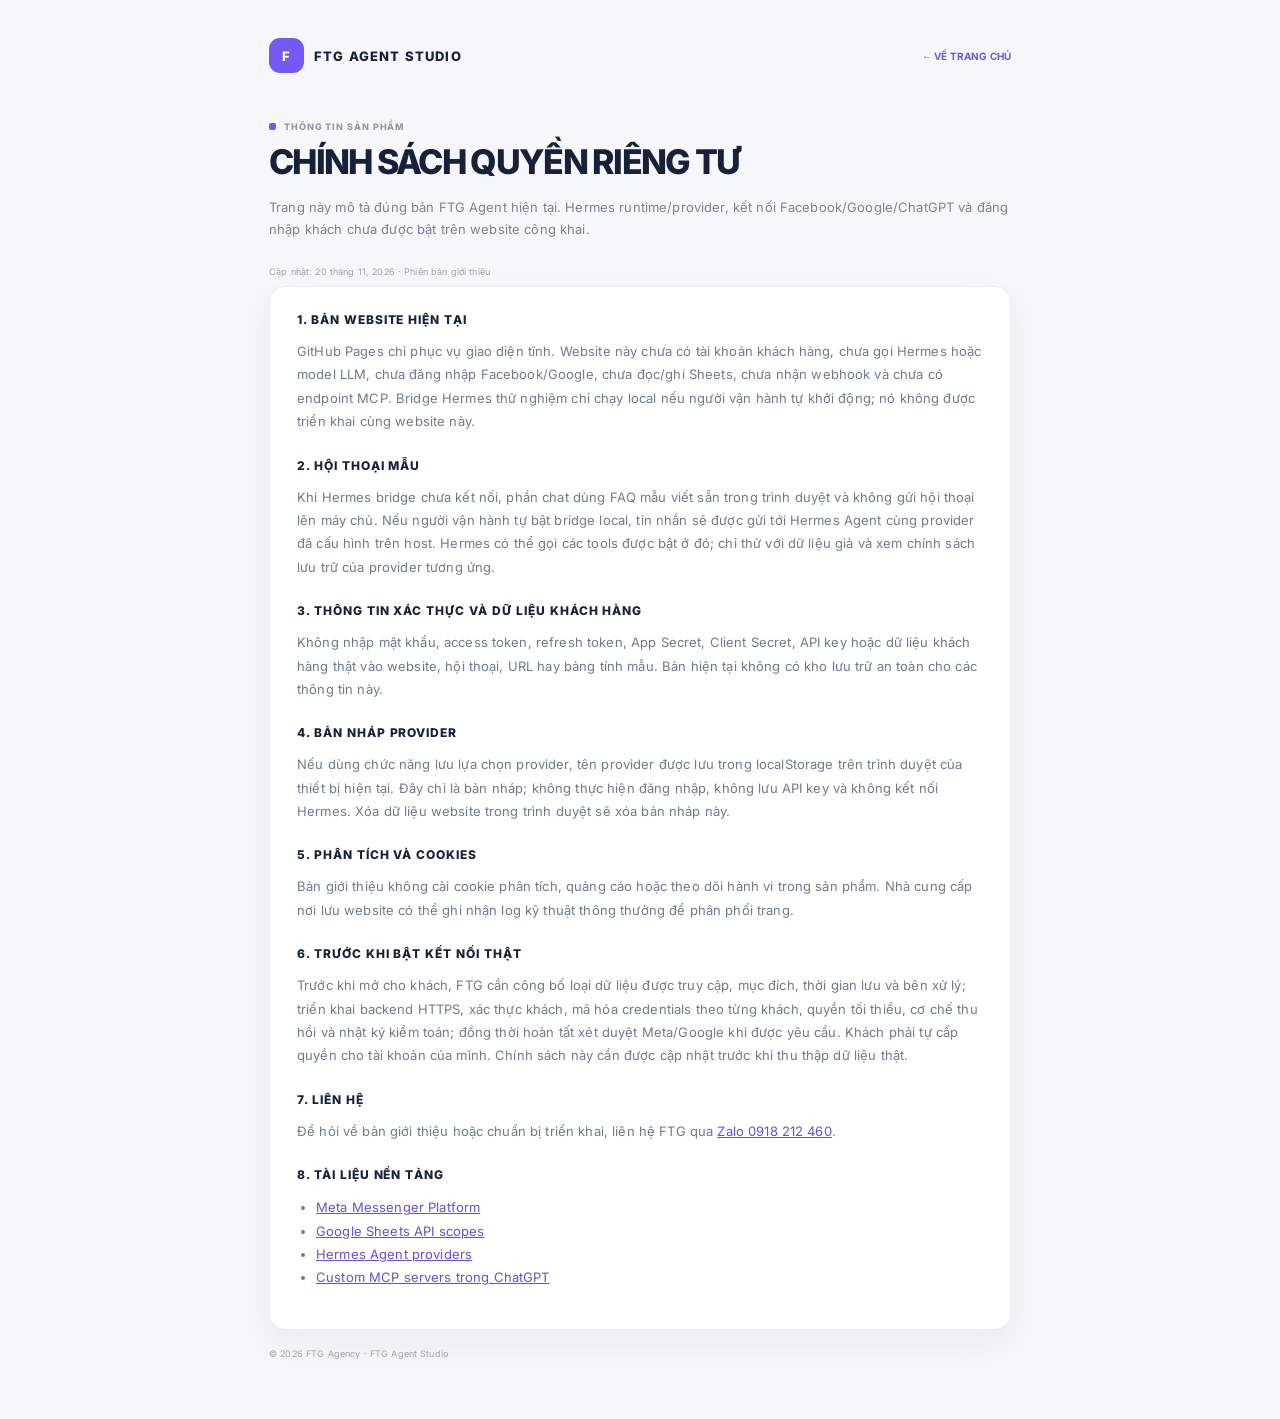
<file: privacy.html>
<!doctype html>
<html lang="vi">
<head>
  <meta charset="utf-8">
  <meta name="viewport" content="width=device-width, initial-scale=1">
  <meta name="theme-color" content="#17213b">
  <meta name="description" content="Chính sách quyền riêng tư của FTG Agent Studio — bản giới thiệu và thử nghiệm.">
  <title>Quyền riêng tư — FTG Agent Studio</title>
  <link rel="stylesheet" href="styles.css">
</head>
<body>
  <main class="privacy-page">
    <header class="privacy-top"><a class="privacy-brand" href="./"><span class="privacy-brand-mark">F</span><span>FTG AGENT STUDIO</span></a><a class="privacy-back" href="./">← VỀ TRANG CHỦ</a></header>
    <p class="overline"><span class="overline-mark"></span> THÔNG TIN SẢN PHẨM</p>
    <h1>CHÍNH SÁCH QUYỀN RIÊNG TƯ</h1>
    <p class="privacy-lede">Trang này mô tả đúng bản FTG Agent hiện tại. Hermes runtime/provider, kết nối Facebook/Google/ChatGPT và đăng nhập khách chưa được bật trên website công khai.</p>
    <p class="privacy-updated">Cập nhật: 20 tháng 11, 2026 · Phiên bản giới thiệu</p>
    <article class="privacy-content">
      <h2>1. BẢN WEBSITE HIỆN TẠI</h2>
      <p>GitHub Pages chỉ phục vụ giao diện tĩnh. Website này chưa có tài khoản khách hàng, chưa gọi Hermes hoặc model LLM, chưa đăng nhập Facebook/Google, chưa đọc/ghi Sheets, chưa nhận webhook và chưa có endpoint MCP. Bridge Hermes thử nghiệm chỉ chạy local nếu người vận hành tự khởi động; nó không được triển khai cùng website này.</p>
      <h2>2. HỘI THOẠI MẪU</h2>
      <p>Khi Hermes bridge chưa kết nối, phần chat dùng FAQ mẫu viết sẵn trong trình duyệt và không gửi hội thoại lên máy chủ. Nếu người vận hành tự bật bridge local, tin nhắn sẽ được gửi tới Hermes Agent cùng provider đã cấu hình trên host. Hermes có thể gọi các tools được bật ở đó; chỉ thử với dữ liệu giả và xem chính sách lưu trữ của provider tương ứng.</p>
      <h2>3. THÔNG TIN XÁC THỰC VÀ DỮ LIỆU KHÁCH HÀNG</h2>
      <p>Không nhập mật khẩu, access token, refresh token, App Secret, Client Secret, API key hoặc dữ liệu khách hàng thật vào website, hội thoại, URL hay bảng tính mẫu. Bản hiện tại không có kho lưu trữ an toàn cho các thông tin này.</p>
      <h2>4. BẢN NHÁP PROVIDER</h2>
      <p>Nếu dùng chức năng lưu lựa chọn provider, tên provider được lưu trong localStorage trên trình duyệt của thiết bị hiện tại. Đây chỉ là bản nháp; không thực hiện đăng nhập, không lưu API key và không kết nối Hermes. Xóa dữ liệu website trong trình duyệt sẽ xóa bản nháp này.</p>
      <h2>5. PHÂN TÍCH VÀ COOKIES</h2>
      <p>Bản giới thiệu không cài cookie phân tích, quảng cáo hoặc theo dõi hành vi trong sản phẩm. Nhà cung cấp nơi lưu website có thể ghi nhận log kỹ thuật thông thường để phân phối trang.</p>
      <h2>6. TRƯỚC KHI BẬT KẾT NỐI THẬT</h2>
      <p>Trước khi mở cho khách, FTG cần công bố loại dữ liệu được truy cập, mục đích, thời gian lưu và bên xử lý; triển khai backend HTTPS, xác thực khách, mã hóa credentials theo từng khách, quyền tối thiểu, cơ chế thu hồi và nhật ký kiểm toán; đồng thời hoàn tất xét duyệt Meta/Google khi được yêu cầu. Khách phải tự cấp quyền cho tài khoản của mình. Chính sách này cần được cập nhật trước khi thu thập dữ liệu thật.</p>
      <h2>7. LIÊN HỆ</h2>
      <p>Để hỏi về bản giới thiệu hoặc chuẩn bị triển khai, liên hệ FTG qua <a href="https://zalo.me/0918212460" target="_blank" rel="noopener">Zalo 0918 212 460</a>.</p>
      <h2>8. TÀI LIỆU NỀN TẢNG</h2>
      <ul>
        <li><a href="https://developers.facebook.com/documentation/business-messaging/messenger-platform/get-started" target="_blank" rel="noopener">Meta Messenger Platform</a></li>
        <li><a href="https://developers.google.com/workspace/sheets/api/scopes" target="_blank" rel="noopener">Google Sheets API scopes</a></li>
        <li><a href="https://hermes-agent.nousresearch.com/docs/integrations/providers" target="_blank" rel="noopener">Hermes Agent providers</a></li>
        <li><a href="https://help.openai.com/en/articles/12584461-connecting-custom-mcp-servers-in-chatgpt" target="_blank" rel="noopener">Custom MCP servers trong ChatGPT</a></li>
      </ul>
    </article>
    <footer class="privacy-footer">© 2026 FTG Agency · FTG Agent Studio</footer>
  </main>
</body>
</html>
</file>
<file: styles.css>
@font-face{font-family:Inter;src:url('inter-latin.woff2') format('woff2');font-style:normal;font-weight:400 800;font-display:swap;unicode-range:U+0-FF,U+131,U+152-153,U+2BB-2BC,U+2C6,U+2DA,U+2DC,U+304,U+308,U+329,U+2000-206F,U+20AC,U+2122,U+2191,U+2193,U+2212,U+2215,U+FEFF,U+FFFD}
@font-face{font-family:Inter;src:url('inter-vietnamese.woff2') format('woff2');font-style:normal;font-weight:400 800;font-display:swap;unicode-range:U+102-103,U+110-111,U+128-129,U+168-169,U+1A0-1A1,U+1AF-1B0,U+300-301,U+303-304,U+308-309,U+323,U+329,U+1EA0-1EF9,U+20AB}
:root{--ink:#18213a;--ink-2:#26324d;--muted:#788198;--line:#e8eaf0;--canvas:#f6f7fa;--white:#fff;--purple:#7658f5;--purple-dark:#5d43d8;--mint:#c9f493;--teal:#43b9a7;--amber:#eca844;--sidebar:#19233d;--shadow:0 12px 40px rgba(28,38,66,.06);--radius:18px}*{box-sizing:border-box}html{scroll-behavior:smooth;scroll-padding-top:88px}body{margin:0;background:var(--canvas);color:var(--ink);font-family:Inter,-apple-system,BlinkMacSystemFont,'Segoe UI',sans-serif;font-size:14px;letter-spacing:.01em}button,input,a{font:inherit}button{cursor:pointer}a{color:inherit;text-decoration:none}.app-shell{min-height:100vh;display:grid;grid-template-columns:248px minmax(0,1fr)}.sidebar{position:sticky;top:0;height:100vh;display:flex;flex-direction:column;padding:28px 17px 18px;background:var(--sidebar);color:#f4f6fd;z-index:10}.brand{display:flex;align-items:center;gap:11px;margin:1px 8px 41px}.brand-mark{width:38px;height:38px;border-radius:12px;background:var(--purple);display:grid;place-items:center;color:#fff;box-shadow:0 6px 16px #6043dd66}.brand-mark svg{width:27px;height:27px}.brand-word{display:flex;flex-direction:column;line-height:1}.brand-word strong{font-family:Inter,sans-serif;letter-spacing:.09em;font-size:17px}.brand-word small{font-size:8px;letter-spacing:.2em;color:#9ba8c5;margin-top:5px;font-weight:700}.sidebar-label,.overline,.metric-label,.section-heading h2,.hero-badge,.flow-copy small,.setup-count,.setup-time,.chat-date,.chat-demo-tag,.connector-button,.flow-state,.button,.privacy-link,.text-link,.connector-permissions,.status-tag,.breadcrumb{letter-spacing:.1em}.sidebar-label{font-size:9px;color:#7885a4;font-weight:700;padding:0 10px;margin-bottom:11px}.workspace-switcher{display:flex;gap:9px;align-items:center;padding:10px 9px;background:#ffffff0b;border:1px solid #ffffff12;border-radius:11px;margin:0 0 27px}.workspace-avatar,.profile-dot{display:grid;place-items:center;border-radius:9px;background:#b3ec79;color:#263c20;font-weight:800;width:30px;height:30px;flex:none}.workspace-switcher>span:nth-child(2),.profile-mini>span:nth-child(2){display:flex;flex-direction:column;gap:3px;min-width:0}.workspace-switcher strong,.profile-mini strong{font-size:11px}.workspace-switcher small,.profile-mini small{font-size:9px;color:#95a1be}.switch-chevron{margin-left:auto;color:#8c98b6}.main-nav{display:grid;gap:5px}.nav-link{background:none;border:0;color:#9ba7c3;display:flex;align-items:center;gap:12px;text-align:left;padding:11px 10px;border-radius:10px;font-size:12px;transition:.2s}.nav-link:hover{background:#ffffff0a;color:white}.nav-link.active{color:#fff;background:#755bf333;box-shadow:inset 3px 0 0 #a995ff}.nav-icon{width:17px;height:17px;display:grid;place-items:center}.nav-icon svg{width:17px;height:17px;fill:none;stroke:currentColor;stroke-width:1.5;stroke-linecap:round;stroke-linejoin:round}.sidebar-bottom{margin-top:auto}.sidebar-help{border-radius:13px;background:linear-gradient(135deg,#293657,#222d49);border:1px solid #52618344;padding:16px 13px;margin:0 2px 17px;position:relative}.help-spark{color:#c7f498;font-size:20px;display:block;margin-bottom:11px}.sidebar-help strong{font-size:11px}.sidebar-help p{color:#a6b1cb;font-size:10px;line-height:1.6;margin:7px 0 12px}.sidebar-help button{border:0;background:none;color:#d5ceff;padding:0;font-size:9px;font-weight:800;letter-spacing:.12em}.sidebar-help button span{padding-left:5px}.privacy-link{display:flex;align-items:center;gap:9px;color:#98a4c1;font-size:10px;padding:7px 9px;margin-bottom:13px}.privacy-link:hover{color:white}.profile-mini{border-top:1px solid #ffffff16;padding:14px 4px 0;display:flex;align-items:center;gap:9px}.profile-dot{background:#755bf3;color:#fff;border-radius:50%;width:30px;height:30px}.more-dots{margin-left:auto;color:#92a0bd;font-size:21px}.main-area{min-width:0}.topbar{height:70px;position:sticky;top:0;z-index:8;background:#f6f7faeF;backdrop-filter:blur(14px);border-bottom:1px solid #e8eaf0;display:flex;align-items:center;justify-content:space-between;padding:0 clamp(22px,4.1vw,65px)}.breadcrumb{font-size:9px;color:#8b93a6;font-weight:700}.breadcrumb strong{color:#526078}.crumb-slash{margin:0 12px;color:#c1c6d1}.topbar-actions{display:flex;align-items:center;gap:17px}.demo-pill{padding:7px 10px;border-radius:7px;background:#fff3d8;color:#8a641d;font-size:9px;font-weight:800;letter-spacing:.1em;display:flex;align-items:center;gap:6px}.demo-pill i,.status-tag i,.hero-badge-dot{width:6px;height:6px;border-radius:50%;display:inline-block;background:#e9a333}.icon-button{width:31px;height:31px;border-radius:9px;border:1px solid var(--line);background:#fff;color:#738098;display:grid;place-items:center}.icon-button svg{width:16px;height:16px;fill:none;stroke:currentColor;stroke-width:1.6;stroke-linecap:round;stroke-linejoin:round}.top-avatar{display:grid;place-items:center;width:30px;height:30px;border-radius:50%;background:#7458f4;color:white;font-weight:800;font-size:11px}.page-content{max-width:1400px;margin:auto;padding:34px clamp(22px,4.1vw,65px) 34px}.welcome-row{display:flex;justify-content:space-between;align-items:flex-end;gap:18px;margin-bottom:22px}.overline{display:flex;align-items:center;gap:8px;margin:0 0 10px;color:#9098aa;font-size:9px;font-weight:800}.overline-mark{width:7px;height:7px;background:var(--purple);border-radius:2px}.overline-sep{color:#c3c7d0}.welcome-row h1{font:700 25px/1.2 Inter,sans-serif;letter-spacing:-.04em;margin:0}.wave{color:var(--purple)}.welcome-sub{font-size:12px;color:#778197;margin:8px 0 0;max-width:570px;line-height:1.65}.button{border:0;display:inline-flex;align-items:center;justify-content:center;gap:9px;min-height:41px;border-radius:10px;padding:0 15px;font-size:9px;font-weight:800;letter-spacing:.1em;transition:transform .2s,box-shadow .2s,background .2s}.button:hover,.connector-button:hover{transform:translateY(-1px)}.button-light{background:white;border:1px solid #e8eaf0;color:#4d5870;box-shadow:0 4px 12px #17213b08;white-space:nowrap}.button-light:hover{box-shadow:var(--shadow)}.button-icon{font-size:15px;color:var(--purple)}.hero-card{min-height:342px;position:relative;overflow:hidden;border-radius:22px;background:#1b2340;color:#fff;display:grid;grid-template-columns:1.05fr .95fr;padding:34px 39px 47px;box-shadow:0 20px 40px #1d23401a}.hero-card:after{content:"";position:absolute;inset:0;background:radial-gradient(ellipse at 80% 42%,#6556c31c,transparent 38%),linear-gradient(107deg,transparent 42%,#272545);pointer-events:none}.hero-glow{position:absolute;width:440px;height:270px;right:0;top:25px;background:radial-gradient(ellipse,#7964ff28,transparent 68%);filter:blur(12px)}.hero-grid{position:absolute;inset:0;opacity:.16;background-image:linear-gradient(#a9a3ff12 1px,transparent 1px),linear-gradient(90deg,#a9a3ff12 1px,transparent 1px);background-size:46px 46px;mask-image:linear-gradient(90deg,transparent 22%,black 90%)}.hero-copy{position:relative;z-index:2;max-width:490px}.hero-badge{display:inline-flex;align-items:center;gap:8px;color:#c3baff;background:#7966d32a;border:1px solid #9e8cff26;padding:7px 10px;border-radius:7px;font-size:8px;font-weight:800}.hero-badge-dot{background:#b0e979;box-shadow:0 0 9px #b0e979}.hero-copy h2{font:800 clamp(25px,2.6vw,34px)/1.15 Inter,sans-serif;letter-spacing:-.055em;margin:20px 0 12px;color:#fbfaff}.hero-copy h2 em{font-style:normal;color:#c2b5ff}.hero-copy>p{color:#a8b0c6;font-size:11px;line-height:1.75;max-width:380px;margin:0}.hero-actions{display:flex;gap:10px;margin-top:22px;flex-wrap:wrap}.button-lime{background:var(--mint);color:#243a28}.button-lime:hover{background:#d8ffab;box-shadow:0 7px 24px #c9f4932b}.button-ghost{border:1px solid #777f9e;background:#ffffff08;color:#e2e5f2}.button-ghost:hover{background:#ffffff12}.hero-art{position:relative;min-height:245px;z-index:1}.orbit{position:absolute;border:1px solid #8379ed25;border-radius:50%;left:52%;top:48%;transform:translate(-50%,-50%)}.orbit-one{width:146px;height:146px}.orbit-two{width:226px;height:226px;border-style:dashed}.orbit-three{width:298px;height:298px;border-color:#8379ed18}.core-orb{position:absolute;left:52%;top:48%;transform:translate(-50%,-50%);width:102px;height:102px;border:1px solid #a69aff5e;border-radius:32px;background:linear-gradient(145deg,#795ff5,#5644bf);box-shadow:0 0 55px #7855ee67,inset 0 1px #ffffff42;display:grid;place-content:center;text-align:center;rotate:-9deg}.core-spark{font-size:26px;color:#e5ffbb;line-height:1}.core-label{font:800 9px/1.45 Inter,sans-serif;letter-spacing:.14em;color:#fff;rotate:9deg;margin-top:7px}.float-node{position:absolute;display:flex;align-items:center;gap:8px;padding:9px 10px;border-radius:10px;background:#252e4c;border:1px solid #ffffff18;box-shadow:0 10px 24px #10162a55;min-width:154px}.float-node b,.float-node small{display:block}.float-node b{font-size:9px}.float-node small{font-size:8px;color:#a8b0c4;margin-top:3px}.node-fb{left:6%;top:15%}.node-gs{right:0;top:39%}.node-chat{left:9%;bottom:8%}.node-logo{width:25px;height:25px;border-radius:8px;display:grid;place-items:center;flex:none}.fb-logo{background:#326ce7;color:#fff;font:800 18px Arial}.chat-logo{background:#2bb88d;color:#fff;font-size:12px;font-weight:700}.sheets-logo{background:#fff;display:grid;grid-template-columns:repeat(2,5px);grid-template-rows:repeat(2,5px);gap:2px;align-content:center;justify-content:center}.sheets-logo b:nth-child(1){background:#188038}.sheets-logo b:nth-child(2){background:#34a853}.sheets-logo b:nth-child(3){background:#0f9d58}.sheets-logo b:nth-child(4){background:#7ccba1}.node-dot{width:6px;height:6px;border-radius:50%;margin-left:auto}.node-dot.amber{background:#edae4d;box-shadow:0 0 8px #edae4d90}.node-dot.muted{background:#8790a6}.orbit-caption{position:absolute;bottom:0;right:2px;font-size:7px;letter-spacing:.23em;color:#848da7}.hero-footnote{position:absolute;left:39px;bottom:16px;z-index:2;font-size:9px;color:#a9b2c7;display:flex;align-items:center;gap:7px}.info-small{width:13px;height:13px;display:grid;place-items:center;border:1px solid #9ea8c1;border-radius:50%;font:700 8px Georgia}.metrics-grid{display:grid;grid-template-columns:1fr 1fr 1.24fr;gap:14px;margin:16px 0 42px}.metric-card{background:white;border:1px solid #eceef3;border-radius:14px;padding:17px 18px;min-height:123px;box-shadow:0 4px 14px #28365006;position:relative;overflow:hidden}.metric-top{display:flex;justify-content:space-between;align-items:center}.metric-label{font-size:8px;color:#8992a6;font-weight:800}.metric-icon{width:24px;height:24px;border-radius:8px;display:grid;place-items:center;font-size:18px}.metric-icon-purple{background:#f1edff;color:var(--purple)}.metric-icon-teal{background:#e7f8f5;color:#30a695}.metric-value{font:800 29px/1 Inter,sans-serif;letter-spacing:-.05em;margin-top:8px}.metric-denom{font-size:15px;color:#b0b7c6;font-weight:600}.metric-value-text{font-size:16px;letter-spacing:.01em;margin-top:15px}.metric-note{display:flex;align-items:center;gap:7px;font-size:9px;color:#8a93a7;margin-top:7px}.status-dot{display:inline-block;width:6px;height:6px;border-radius:50%}.status-amber{background:#eca844}.status-muted{background:#9ca5b6}.mini-progress{height:3px;background:#f1f1f5;border-radius:5px;margin-top:12px}.mini-progress span{display:block;height:100%;border-radius:5px;background:var(--purple)}.metric-hairline{height:3px;background:#f2f4f7;margin-top:12px}.metric-hairline span{height:100%;display:block;background:#a6decf;width:4%}.metric-card-tip{background:#f1efff;border-color:#e7e1ff;display:flex;align-items:flex-start;gap:14px;padding:18px}.tip-orb{width:31px;height:31px;border-radius:10px;background:#fff;color:var(--purple);display:grid;place-items:center;font-size:16px;flex:none}.metric-card-tip strong{font-size:12px;display:block;margin-top:7px}.metric-card-tip p{font-size:9px;color:#788098;line-height:1.5;margin:5px 0 7px}.text-link{border:0;background:none;padding:0;color:#6c55df;font-size:8px;font-weight:800}.text-link span{font-size:12px;margin-left:3px}.content-section{margin:0 0 42px}.section-heading{display:flex;justify-content:space-between;align-items:flex-end;gap:15px;margin-bottom:17px}.section-heading .overline{margin-bottom:7px}.section-heading h2{font:800 15px/1.2 Inter,sans-serif;letter-spacing:.04em;margin:0;color:#26314a}.section-sub{margin:6px 0 0;font-size:10px;color:#8790a3;line-height:1.55}.status-tag{display:inline-flex;align-items:center;gap:6px;padding:6px 8px;border-radius:6px;font-size:7px;font-weight:800;white-space:nowrap}.status-tag-demo{background:#f1edff;color:#7059d6}.status-tag-demo i{background:#8068ee}.status-tag-pending{background:#fff5e4;color:#96702e}.status-tag-pending i{background:#e9ac48}.status-tag-unavailable{background:#f2f3f6;color:#81899a}.status-tag-unavailable i{background:#a2a9b7}.workflow-card,.setup-card{background:#fff;border:1px solid #eaecf1;border-radius:16px;box-shadow:0 4px 15px #25335106}.workflow-card{padding:20px 21px 14px}.workflow-steps{display:grid;grid-template-columns:1fr 32px 1fr 32px 1fr;align-items:center}.flow-step{min-width:0;display:grid;grid-template-columns:24px 38px 1fr auto;gap:9px;align-items:center}.flow-number{font:700 8px Inter,sans-serif;color:#b2b8c5}.flow-icon{width:36px;height:36px;border-radius:12px;display:grid;place-items:center}.flow-facebook{background:#edf3ff;color:#2565dd}.flow-facebook span{font:bold 23px Arial}.flow-agent{background:#f2edff;color:#7259ed;font-size:17px}.flow-sheets{background:#ebf8f0}.flow-sheets .sheets-logo{width:19px;height:19px}.flow-copy{min-width:0}.flow-copy small{font-size:7px;color:#9da5b5;font-weight:800}.flow-copy strong{display:block;font-size:10px;margin-top:4px;white-space:nowrap}.flow-copy p{font-size:8px;color:#8b93a5;margin:4px 0 0;line-height:1.45}.flow-state{font-size:6px;color:#a48249;background:#fff7e8;border:1px solid #f7e8c8;border-radius:5px;padding:5px 6px;white-space:nowrap}.flow-connector{height:1px;background:#dddfea;position:relative;margin:0 4px}.flow-connector span{position:absolute;right:-1px;top:-3px;width:7px;height:7px;border-top:1px solid #babfd0;border-right:1px solid #babfd0;transform:rotate(45deg)}.flow-bottom{display:flex;justify-content:space-between;align-items:center;border-top:1px solid #f0f1f5;margin-top:18px;padding-top:13px;gap:14px}.flow-note{display:flex;gap:8px;align-items:center;max-width:600px;color:#7b8499;font-size:9px;line-height:1.5}.flow-note strong{color:#4d5871}.note-shield{display:grid;place-items:center;width:19px;height:19px;border-radius:50%;background:#e9f7ef;color:#2d9c69;font-weight:800;flex:none}.button-outline{background:#fff;border:1px solid #e5e7ed;color:#616d84;min-height:33px;padding:0 11px;font-size:8px;white-space:nowrap}.button-outline span{font-size:12px;color:var(--purple)}.connector-grid{display:grid;grid-template-columns:repeat(3,minmax(0,1fr));gap:13px}.connector-card{background:#fff;border:1px solid #eaecf1;border-radius:15px;padding:16px 17px 14px;min-height:192px;box-shadow:0 4px 14px #28365005;display:flex;flex-direction:column}.connector-head{display:flex;justify-content:space-between;align-items:center}.connector-brand{width:34px;height:34px;border-radius:11px;display:grid;place-items:center;flex:none}.connector-facebook{background:#ebf2ff;color:#2568e6;font:bold 26px Arial}.connector-google{background:#edf8f1}.connector-google span{font:700 18px Arial;background:conic-gradient(from -45deg,#4285f4 0deg 95deg,#34a853 95deg 180deg,#fbbc05 180deg 260deg,#ea4335 260deg 310deg,#4285f4 310deg);background-clip:text;-webkit-text-fill-color:transparent}.connector-chat{background:#e7f8f3;color:#16936e;font:800 15px Inter,sans-serif}.connector-card h3{font:700 13px Inter,sans-serif;letter-spacing:-.02em;margin:13px 0 5px}.connector-card>p{font-size:9px;line-height:1.6;color:#7d8699;margin:0 0 12px;max-width:330px}.connector-permissions{display:flex;gap:6px;margin-top:auto;margin-bottom:11px;flex-wrap:wrap}.connector-permissions span{background:#f4f5f8;border-radius:5px;padding:5px 7px;font-size:7px;color:#798195;letter-spacing:.01em}.connector-button{border:0;border-top:1px solid #eff0f4;background:none;padding:12px 0 0;display:flex;justify-content:space-between;text-align:left;font-size:8px;font-weight:800;color:#6552ca;transition:.2s}.connector-button span{font-size:13px}.connector-card-chat .connector-button{color:#168e70}.setup-time{font-size:8px;color:#9299a9;font-weight:800}.setup-time span{color:#c6cad2;margin:0 5px}.setup-card{padding:6px 23px 8px;position:relative}.setup-timeline{position:absolute;left:48px;top:28px;bottom:28px;display:flex;flex-direction:column;justify-content:space-between;align-items:center}.timeline-line{position:absolute;top:12px;bottom:12px;width:1px;background:#e5e7ee}.timeline-dot{z-index:1;width:25px;height:25px;border-radius:50%;display:grid;place-items:center;background:#fff;border:1px solid #e1e4ec;color:#9299aa;font-size:8px;font-weight:800}.timeline-dot-done{background:#edeaff;border-color:#dcd5ff;color:#7258ec}.setup-list{margin-left:48px}.setup-item{border-bottom:1px solid #eff0f4}.setup-item:last-child{border-bottom:0}.setup-toggle{width:100%;border:0;background:none;display:flex;align-items:center;text-align:left;padding:16px 0;gap:13px}.setup-count{font:800 8px Inter,sans-serif;color:#a5adbb}.setup-title-wrap{display:flex;flex-direction:column;gap:4px;flex:1}.setup-title-wrap strong{font-size:11px}.setup-title-wrap small{font-size:9px;color:#929aab}.setup-chevron{width:24px;height:24px;border-radius:8px;background:#f5f6f9;display:grid;place-items:center;color:#778197;font-size:14px;transition:transform .2s}.setup-toggle[aria-expanded="true"] .setup-chevron{transform:rotate(180deg);background:#f0edff;color:#7658f5}.setup-detail{display:none;padding:0 31px 17px 35px}.setup-item.open .setup-detail{display:block}.setup-detail p{font-size:9px;line-height:1.75;color:#768096;margin:0 0 11px}.setup-detail code{font-size:9px;color:#684ee4;background:#f4f1ff;border-radius:3px;padding:2px 4px}.setup-links{display:flex;gap:9px;align-items:center;flex-wrap:wrap}.setup-links a{font-size:8px;font-weight:700;color:#6652cf;background:#f5f3ff;border-radius:5px;padding:7px 8px}.setup-links a:hover{background:#eeebff}.setup-links a span{margin-left:3px}.security-note{display:flex;gap:8px;align-items:flex-start;background:#fff7e9;border:1px solid #f7ebcf;border-radius:8px;padding:10px 11px;color:#826b3f;font-size:8px;line-height:1.6}.security-note>span:first-child{width:14px;height:14px;border:1px solid #d6aa55;border-radius:50%;display:grid;place-items:center;font-weight:800;flex:none}.security-note strong{color:#6b552d}.endpoint-placeholder{font-size:7px;font-weight:800;letter-spacing:.1em;color:#838b9c;background:#f0f2f5;padding:7px 9px;border-radius:5px}.demo-chat-card{display:grid;grid-template-columns:minmax(0,1.4fr) minmax(200px,.8fr);gap:14px}.chat-window{border-radius:16px;border:1px solid #eaecf1;background:white;box-shadow:0 6px 20px #28365006;overflow:hidden}.chat-header{height:57px;border-bottom:1px solid #f0f1f4;display:flex;align-items:center;padding:0 17px;gap:10px}.chat-agent-avatar{width:30px;height:30px;border-radius:10px;display:grid;place-items:center;background:#f0ecff;color:#7459eb}.chat-header strong{font-size:10px}.chat-header small{display:block;font-size:8px;color:#9299a9;margin-top:3px}.chat-demo-tag{font-size:6px;color:#7657e9;background:#f1edff;padding:3px 4px;border-radius:3px;margin-left:4px;vertical-align:middle}.reset-chat{margin-left:auto;width:26px;height:26px;border:0;border-radius:7px;background:#f5f6f8;color:#7d869a;font-size:15px}.chat-body{height:188px;overflow-y:auto;padding:15px 16px 8px}.chat-date{text-align:center;color:#a3aaba;font-size:7px;font-weight:700;margin:0 0 15px}.message-row{display:flex;align-items:flex-start;gap:8px;margin:9px 0}.message-avatar{width:22px;height:22px;border-radius:7px;display:grid;place-items:center;flex:none;background:#f0ecff;color:#7658f5;font-size:11px}.message-bubble{max-width:84%;font-size:9px;line-height:1.65;color:#4c5770;background:#f5f6f9;border-radius:3px 11px 11px 11px;padding:9px 11px}.message-bubble small{display:block;border-top:1px solid #e6e8ed;margin-top:7px;padding-top:6px;color:#8992a5;font-size:8px}.user-message{justify-content:flex-end}.user-message .message-bubble{background:#745af0;color:#fff;border-radius:11px 3px 11px 11px}.typing-indicator{display:flex;gap:3px;align-items:center;height:6px}.typing-indicator i{width:4px;height:4px;background:#8c83c8;border-radius:50%;animation:blink 1s infinite}.typing-indicator i:nth-child(2){animation-delay:.16s}.typing-indicator i:nth-child(3){animation-delay:.32s}@keyframes blink{0%,70%,100%{opacity:.25}35%{opacity:1}}.suggested-questions{display:flex;gap:6px;flex-wrap:wrap;padding:0 15px 10px}.suggested-questions button{border:1px solid #ebe8fb;background:white;border-radius:20px;color:#7259d7;padding:6px 9px;font-size:8px}.suggested-questions button:hover{background:#f7f5ff}.chat-form{margin:0 14px 8px;border:1px solid #e6e8ee;border-radius:10px;display:flex;padding:4px;gap:6px}.chat-form:focus-within{border-color:#a89af4;box-shadow:0 0 0 3px #7658f512}.chat-form input{border:0;outline:none;flex:1;min-width:0;padding:6px 7px;color:#37425a;font-size:9px;background:transparent}.chat-form input::placeholder{color:#a9afbc}.chat-form button{border:0;background:#7658f5;color:white;border-radius:7px;padding:0 11px;font-size:7px;font-weight:800;letter-spacing:.09em}.chat-form button span{font-size:12px;margin-left:4px}.chat-disclaimer{font-size:7px;color:#9ba2b1;padding:0 16px 12px;display:flex;align-items:center;gap:5px}.chat-disclaimer span{border:1px solid #a8afbc;border-radius:50%;width:10px;height:10px;display:grid;place-items:center;font-size:6px}.demo-aside{border-radius:16px;background:#212b49;color:#fff;padding:21px 19px;position:relative;overflow:hidden}.demo-aside:after{content:"";position:absolute;width:150px;height:150px;right:-55px;top:-50px;border-radius:50%;border:1px solid #9580ff2c;box-shadow:0 0 0 20px #9381ff09,0 0 0 40px #9381ff06}.demo-aside-icon{width:29px;height:29px;display:grid;place-items:center;border:1px solid #b3ec7955;border-radius:9px;color:#c8f594;font-size:15px;margin-bottom:17px}.demo-aside .overline{color:#b4bdce;font-size:7px}.demo-aside h3{font:700 14px/1.4 Inter,sans-serif;max-width:220px;margin:0 0 9px}.demo-aside>p:not(.overline){color:#aeb7ca;font-size:9px;line-height:1.65;margin:0 0 14px}.zalo-link{display:inline-flex;align-items:center;gap:7px;color:#cff49f;font-size:8px;font-weight:800;letter-spacing:.11em}.demo-aside-rule{height:1px;background:#ffffff18;margin:19px 0 11px}.micro-note{display:flex;gap:7px;align-items:center!important;font-size:8px!important;margin:0!important;color:#aeb7ca!important}.bottom-cta{background:#eef2ff;border:1px solid #e1e6ff;border-radius:15px;padding:18px 21px;display:flex;gap:14px;align-items:center;margin:0 0 22px}.bottom-star{width:34px;height:34px;border-radius:11px;background:#fff;color:#7658f5;display:grid;place-items:center;font-size:19px;flex:none}.bottom-cta>div:nth-child(2){flex:1}.bottom-cta .overline{font-size:7px;margin:0 0 4px;color:#7e86a1}.bottom-cta h2{font:700 13px Inter,sans-serif;letter-spacing:-.01em;margin:0 0 4px}.bottom-cta p:not(.overline){font-size:8px;color:#7a849b;margin:0;line-height:1.5}.button-dark{background:#202a47;color:white;min-height:36px}.button-dark:hover{background:#303c60}.page-footer{border-top:1px solid #e7e9ef;padding-top:15px;display:flex;justify-content:space-between;gap:10px;color:#9ba2b1;font-size:8px}.page-footer a:hover{color:#6551ce}.footer-dot{margin:0 8px;color:#c2c6cf}.guide-dialog{border:0;border-radius:18px;width:min(520px,calc(100% - 30px));padding:0;box-shadow:0 30px 90px #10162a55;color:var(--ink)}.guide-dialog::backdrop{background:#10172bb5;backdrop-filter:blur(3px)}.dialog-head{display:flex;justify-content:space-between;align-items:flex-start;border-bottom:1px solid #eff0f4;padding:22px 24px 16px}.dialog-head .overline{font-size:8px}.dialog-head h2{font:800 18px Inter,sans-serif;letter-spacing:-.03em;margin:0}.dialog-close{width:29px;height:29px;border:0;border-radius:8px;background:#f3f4f7;color:#626c80;font-size:21px}.dialog-body{padding:18px 24px 23px;max-height:55vh;overflow:auto}.dialog-body>p{font-size:10px;color:#798297;line-height:1.7;margin:0 0 15px}.dialog-step{display:flex;gap:10px;padding:11px 0;border-bottom:1px solid #eff0f4}.dialog-step:last-of-type{border-bottom:0}.dialog-step-num{width:21px;height:21px;border-radius:7px;background:#f0edff;color:#7055e8;display:grid;place-items:center;font-size:8px;font-weight:800;flex:none}.dialog-step strong{font-size:10px;display:block}.dialog-step small{font-size:9px;color:#858da0;line-height:1.6;display:block;margin-top:4px}.dialog-links{display:flex;gap:7px;flex-wrap:wrap;margin:12px 0}.dialog-links a{background:#f4f2ff;color:#6650d3;border-radius:6px;padding:7px 9px;font-size:8px;font-weight:700}.dialog-warning{display:flex;gap:8px;background:#fff6e8;border:1px solid #f5e7c7;border-radius:9px;padding:10px;color:#806637;font-size:8px;line-height:1.6}.dialog-warning span{font-weight:900}.dialog-foot{border-top:1px solid #eff0f4;padding:13px 24px;display:flex;justify-content:space-between;align-items:center;gap:10px}.dialog-safe{font-size:8px;color:#728095;display:flex;align-items:center;gap:5px}.dialog-safe span{width:15px;height:15px;display:grid;place-items:center;border-radius:50%;background:#e9f6ef;color:#34966a;font-weight:800}.dialog-foot .button{min-height:32px;font-size:8px}.toast{position:fixed;bottom:25px;left:50%;transform:translate(-50%,20px);background:#202a47;color:#fff;padding:11px 15px;border-radius:10px;font-size:9px;box-shadow:0 10px 35px #17213b35;opacity:0;pointer-events:none;transition:.25s;z-index:30}.toast.show{opacity:1;transform:translate(-50%,0)}.visually-hidden{position:absolute;width:1px;height:1px;padding:0;margin:-1px;overflow:hidden;clip:rect(0,0,0,0);white-space:nowrap;border:0}
/* Privacy page */
.privacy-page{max-width:790px;margin:0 auto;padding:38px 24px 60px}.privacy-top{display:flex;justify-content:space-between;align-items:center;margin-bottom:48px}.privacy-brand{display:flex;gap:10px;align-items:center;font:800 13px Inter,sans-serif;letter-spacing:.09em}.privacy-brand-mark{width:35px;height:35px;display:grid;place-items:center;background:var(--purple);color:#fff;border-radius:11px}.privacy-back{font-size:10px;color:#6d58d8;font-weight:700}.privacy-page h1{font:800 34px/1.2 Inter,sans-serif;letter-spacing:-.05em;margin:10px 0}.privacy-lede{color:#778197;font-size:13px;line-height:1.7;margin-bottom:26px}.privacy-updated{font-size:9px;color:#9aa2b2}.privacy-content{background:white;border:1px solid #eaecf1;border-radius:16px;padding:25px 27px;box-shadow:var(--shadow)}.privacy-content h2{font:800 12px Inter,sans-serif;letter-spacing:.08em;margin:24px 0 8px}.privacy-content h2:first-child{margin-top:0}.privacy-content p,.privacy-content li{color:#6f7a90;font-size:11px;line-height:1.8}.privacy-content a{color:#6552cf;text-decoration:underline}.privacy-content ul{padding-left:19px}.privacy-footer{color:#9ba2b1;font-size:9px;margin-top:18px}
@media(max-width:1100px){.app-shell{grid-template-columns:220px minmax(0,1fr)}.sidebar{padding-left:13px;padding-right:13px}.hero-card{padding-left:28px;padding-right:28px;grid-template-columns:1fr .88fr}.hero-footnote{left:28px}.flow-step{grid-template-columns:20px 34px 1fr;gap:7px}.flow-icon{width:33px;height:33px}.flow-state{grid-column:3;justify-self:start;margin-top:-1px}.flow-copy p{display:none}.workflow-steps{grid-template-columns:1fr 20px 1fr 20px 1fr}.flow-connector{align-self:center}.setup-timeline{left:39px}.setup-list{margin-left:38px}}
@media(max-width:820px){.app-shell{grid-template-columns:1fr}.sidebar{position:fixed;left:0;right:0;bottom:0;top:auto;height:62px;padding:0 10px;border-top:1px solid #ffffff14;display:block}.brand,.sidebar-label,.workspace-switcher,.sidebar-bottom{display:none}.main-nav{height:62px;display:flex;justify-content:space-around;align-items:center;gap:0}.nav-link{height:50px;min-width:62px;display:flex;flex-direction:column;justify-content:center;gap:3px;font-size:8px;padding:5px 10px;border-radius:9px}.nav-link.active{box-shadow:inset 0 2px 0 #a995ff}.nav-icon,.nav-icon svg{width:16px;height:16px}.main-area{padding-bottom:62px}.topbar{height:58px;padding:0 20px}.page-content{padding:26px 20px 25px}.hero-card{grid-template-columns:1.1fr .9fr;padding:27px 24px 44px;min-height:330px}.hero-art{transform:scale(.9);transform-origin:center right}.hero-footnote{left:24px}.metrics-grid{grid-template-columns:1fr 1fr}.metric-card-tip{grid-column:span 2;min-height:100px}.flow-step{grid-template-columns:18px 30px 1fr}.flow-icon{width:30px;height:30px;border-radius:9px}.flow-copy strong{font-size:9px}.flow-state{font-size:5px;padding:4px}.connector-grid{grid-template-columns:1fr 1fr}.connector-card:last-child{grid-column:span 2}.demo-chat-card{grid-template-columns:1fr .72fr}.demo-aside{padding:16px 14px}}
@media(max-width:580px){.topbar{padding:0 15px}.page-content{padding:23px 14px 22px}.breadcrumb{font-size:8px}.topbar-actions{gap:8px}.demo-pill{font-size:7px;padding:6px 7px}.welcome-row{display:block;margin-bottom:17px}.welcome-row h1{font-size:23px}.welcome-sub{font-size:10px;max-width:100%}.welcome-row>.button{margin-top:14px;width:100%}.hero-card{display:block;min-height:0;padding:22px 20px 49px}.hero-copy h2{font-size:26px;margin-top:16px}.hero-copy>p{font-size:10px;max-width:340px}.hero-art{height:196px;min-height:0;transform:none;margin-top:7px}.orbit{left:50%;top:49%}.orbit-one{width:116px;height:116px}.orbit-two{width:180px;height:180px}.orbit-three{width:237px;height:237px}.core-orb{left:50%;top:49%;width:78px;height:78px;border-radius:24px}.core-spark{font-size:20px}.core-label{font-size:7px;margin-top:4px}.float-node{min-width:129px;padding:7px 8px;gap:6px}.float-node b{font-size:8px}.float-node small{font-size:7px}.node-logo{width:21px;height:21px}.node-fb{left:0;top:9%}.node-gs{right:-3px;top:44%}.node-chat{left:2%;bottom:2%}.orbit-caption{right:0;font-size:6px}.hero-footnote{left:20px;right:15px;bottom:15px;font-size:7px;line-height:1.4}.hero-actions{gap:7px}.button{font-size:8px;padding:0 10px;min-height:37px}.metrics-grid{gap:8px;margin:12px 0 33px}.metric-card{padding:13px 12px;min-height:112px}.metric-label{font-size:7px}.metric-value{font-size:24px}.metric-value-text{font-size:13px}.metric-note{font-size:7px;line-height:1.4}.metric-card-tip{grid-column:span 2;min-height:91px;padding:13px}.content-section{margin-bottom:32px}.section-heading{align-items:flex-start;margin-bottom:13px}.section-heading h2{font-size:13px}.section-sub{font-size:8px;max-width:250px}.section-heading>.status-tag,.section-heading>.setup-time,.section-heading>.text-link{margin-top:11px}.workflow-card{padding:14px 12px 12px}.workflow-steps{display:block}.flow-step{grid-template-columns:18px 32px 1fr auto;gap:7px;padding:7px 0}.flow-state{grid-column:auto;justify-self:end;margin-top:0}.flow-copy p{display:block;font-size:7px}.flow-connector{height:13px;width:1px;margin:0 0 0 32px;background:#dddfea}.flow-connector span{right:-3px;top:8px;transform:rotate(135deg)}.flow-bottom{align-items:flex-start;flex-direction:column;margin-top:10px;padding-top:11px;gap:10px}.flow-note{font-size:8px}.connector-grid{grid-template-columns:1fr;gap:9px}.connector-card,.connector-card:last-child{grid-column:auto;min-height:160px;padding:13px}.connector-card h3{margin:9px 0 4px}.connector-card>p{max-width:none}.connector-brand{width:29px;height:29px}.setup-time{font-size:7px;white-space:nowrap}.setup-card{padding:2px 14px 4px}.setup-timeline{left:25px;top:24px;bottom:24px}.timeline-dot{width:21px;height:21px;font-size:7px}.setup-list{margin-left:26px}.setup-toggle{gap:8px;padding:14px 0}.setup-title-wrap strong{font-size:9px}.setup-title-wrap small{font-size:7px;line-height:1.45}.setup-count{font-size:7px}.setup-detail{padding:0 3px 14px 28px}.setup-detail p{font-size:8px}.setup-links{gap:6px}.setup-links a{font-size:7px;padding:6px}.demo-chat-card{grid-template-columns:1fr}.chat-body{height:165px}.demo-aside{padding:16px}.demo-aside h3{max-width:none}.demo-aside>p:not(.overline){max-width:400px}.bottom-cta{padding:14px;gap:10px;flex-wrap:wrap}.bottom-cta>div:nth-child(2){min-width:calc(100% - 55px)}.bottom-cta h2{font-size:11px}.bottom-cta p:not(.overline){font-size:7px}.bottom-cta>.button{margin-left:44px}.page-footer{flex-direction:column;font-size:7px}.dialog-head,.dialog-body{padding-left:17px;padding-right:17px}.dialog-foot{padding-left:17px;padding-right:17px}.dialog-safe{font-size:7px}}

/* Tăng khả năng đọc cho phần nội dung và điều hướng. */
.nav-link{font-size:13px}.workspace-switcher strong,.profile-mini strong{font-size:12px}.workspace-switcher small,.profile-mini small{font-size:10px}.welcome-sub{font-size:13px}.hero-copy>p{font-size:13px}.hero-footnote{font-size:10px}.metric-label{font-size:9px}.metric-note{font-size:10px}.metric-card-tip p{font-size:10px}.section-heading h2{font-size:16px}.section-sub{font-size:12px}.flow-copy strong{font-size:11px}.flow-copy p{font-size:10px}.flow-note{font-size:10px}.connector-card>p{font-size:11px}.connector-permissions span{font-size:9px}.connector-button{font-size:9px}.setup-title-wrap strong{font-size:12px}.setup-title-wrap small{font-size:10px}.setup-detail p{font-size:11px}.setup-links a{font-size:10px}.security-note{font-size:10px}.message-bubble{font-size:11px}.message-bubble small{font-size:9px}.chat-header strong{font-size:11px}.chat-header small{font-size:9px}.suggested-questions button{font-size:10px}.chat-form input{font-size:11px}.chat-disclaimer{font-size:9px}.demo-aside>p:not(.overline){font-size:11px}.demo-aside .micro-note{font-size:9px!important}.bottom-cta p:not(.overline){font-size:10px}.page-footer{font-size:9px}.dialog-body>p{font-size:12px}.dialog-step strong{font-size:11px}.dialog-step small{font-size:11px}.dialog-warning,.dialog-safe{font-size:10px}.privacy-content p,.privacy-content li{font-size:13px}
@media(max-width:820px){.nav-link{font-size:9px}}
@media(max-width:580px){.welcome-sub{font-size:12px}.hero-copy>p{font-size:12px}.hero-footnote{font-size:9px}.section-sub{font-size:11px}.metric-note{font-size:9px}.flow-copy strong{font-size:11px}.flow-copy p{font-size:9px}.flow-note{font-size:10px}.setup-title-wrap strong{font-size:11px}.setup-title-wrap small{font-size:9px}.setup-detail p{font-size:11px}.setup-links a{font-size:9px}.bottom-cta p:not(.overline){font-size:10px}.page-footer{font-size:9px}.dialog-safe{font-size:9px}}

/* Hermes and bring-your-own LLM */
.account-trigger{border:1px solid #e6e8ef;background:#fff;color:#59657b;border-radius:8px;padding:9px 11px;font-size:9px;font-weight:700;letter-spacing:.08em}.account-trigger:hover{border-color:#c7bcff;color:#684fe2}.engine-grid{display:grid;grid-template-columns:1fr 1fr;gap:13px}.engine-card{background:#fff;border:1px solid #eaecf1;border-radius:15px;padding:19px;min-width:0}.engine-card-heading{display:flex;align-items:center;gap:10px;margin-bottom:13px}.engine-icon{width:38px;height:38px;border-radius:11px;display:grid;place-items:center;background:#f0edff;color:#7357e8;font-size:17px;font-weight:800;flex:none}.engine-icon-green{background:#e9f7ed;color:#238b60}.engine-card-heading strong,.engine-card-heading small{display:block}.engine-card-heading strong{font-size:11px;letter-spacing:.06em}.engine-card-heading small{font-size:10px;color:#9099a9;margin-top:4px}.engine-status{margin-left:auto;background:#f4f5f7;color:#8992a0;border-radius:6px;padding:6px 8px;font-size:8px;font-weight:800;letter-spacing:.08em;white-space:nowrap}.engine-card>p{font-size:11px;line-height:1.75;color:#768096;margin:0 0 12px}.engine-check{font-size:10px;color:#647086;padding:9px 0;border-top:1px solid #f1f2f5}.engine-check span{font-weight:700;font-size:9px;color:#9b8aed;margin-right:8px}.engine-doc{display:inline-block;font-size:9px;color:#6e55db;font-weight:800;letter-spacing:.06em;margin-top:15px}.llm-form label{display:block;font-weight:700;font-size:9px;color:#68738a;letter-spacing:.07em;margin:11px 0 6px}.llm-form input{width:100%;height:39px;border:1px solid #e3e6ed;background:#fbfbfd;border-radius:8px;padding:0 11px;font-size:12px;color:#24314a;outline:none}.llm-form input:focus{border-color:#9b8bed;box-shadow:0 0 0 3px #7658f512}.llm-form input::placeholder{color:#aab2c0}.llm-hint{font-size:10px;line-height:1.55;color:#8d96a8;margin:10px 0 12px}.llm-form .button{min-height:35px}.config-result{background:#f6f5fc;border:1px solid #ebe8fc;border-radius:9px;margin-top:13px;padding:11px}.config-result[hidden]{display:none}.config-result>div{display:flex;justify-content:space-between;align-items:center;gap:8px}.config-result strong{font-size:8px;color:#6956c4;letter-spacing:.06em}.config-result button{border:0;background:#fff;padding:6px;border-radius:5px;color:#6753cb;font-size:8px;font-weight:800}.config-result pre{white-space:pre-wrap;overflow-wrap:anywhere;font-size:10px;color:#566178;line-height:1.5}.config-result p{font-size:9px;color:#7c8495;line-height:1.5;margin-bottom:0}.account-note{margin-top:12px;background:#f3f5ff;border:1px solid #e7eafd;border-radius:13px;padding:15px 17px;display:flex;align-items:center;gap:11px}.account-note-icon{width:30px;height:30px;background:white;color:#7358e8;display:grid;place-items:center;border-radius:9px;font-size:20px;flex:none}.account-note>div{flex:1}.account-note strong{font-size:10px;letter-spacing:.07em}.account-note p{font-size:10px;line-height:1.6;color:#7d879d;margin:5px 0 0}.account-note .button{min-height:34px}.login-demo{border:1px solid #e7e9ef;border-radius:8px;background:#fafbfc;padding:11px 12px;margin:12px 0;font-size:11px;color:#9098a8}.login-demo small{display:block;color:#a1a9b8;margin-top:5px;font-size:9px}
@media(max-width:820px){.topbar-actions{gap:7px}.account-trigger{font-size:8px;padding:7px}.engine-grid{grid-template-columns:1fr 1fr}}
@media(max-width:580px){.engine-grid{grid-template-columns:1fr;gap:9px}.engine-card{padding:15px}.engine-card>p{font-size:11px}.account-note{align-items:flex-start;flex-wrap:wrap}.account-note>div{min-width:calc(100% - 42px)}.account-note .button{margin-left:41px}.account-trigger{font-size:7px;padding:7px}.top-avatar{display:none}.breadcrumb{letter-spacing:.04em}.engine-section .section-heading>.status-tag{margin-top:9px}}
@media(max-width:580px){.main-nav .nav-link{min-width:0;flex:1;padding-left:3px;padding-right:3px;white-space:nowrap;font-size:8px}}

.status-tag-live{background:#e5f6ed;color:#178553}.status-tag-live i{background:#28a76d}.engine-status-live{background:#e5f6ed;color:#178553}.engine-warning{margin:13px 0 6px!important;padding:10px!important;font-size:10px!important;line-height:1.55!important}.engine-warning a{display:inline;color:#6149be;text-decoration:underline}.chat-disclaimer{line-height:1.55}

.llm-form select{width:100%;min-height:42px;padding:10px 12px;border:1px solid #dfe3ec;border-radius:9px;background:#fff;color:#1d2944;font:inherit;font-size:13px;line-height:1.35}.provider-draft-status{margin:9px 0 0;color:#65708a;font-size:11px;line-height:1.5}.engine-card .setup-links{flex-wrap:wrap;gap:8px 14px}.engine-card .micro-note{margin-top:12px;font-size:11px;line-height:1.55}

/* Inter Font License (SIL OFL 1.1)
Copyright 2020 The Inter Project Authors (https://github.com/rsms/inter)

This Font Software is licensed under the SIL Open Font License, Version 1.1.
This license is copied below, and is also available with a FAQ at:
https://scripts.sil.org/OFL


-----------------------------------------------------------
SIL OPEN FONT LICENSE Version 1.1 - 26 February 2007
-----------------------------------------------------------

PREAMBLE
The goals of the Open Font License (OFL) are to stimulate worldwide
development of collaborative font projects, to support the font creation
efforts of academic and linguistic communities, and to provide a free and
open framework in which fonts may be shared and improved in partnership
with others.

The OFL allows the licensed fonts to be used, studied, modified and
redistributed freely as long as they are not sold by themselves. The
fonts, including any derivative works, can be bundled, embedded,
redistributed and/or sold with any software provided that any reserved
names are not used by derivative works. The fonts and derivatives,
however, cannot be released under any other type of license. The
requirement for fonts to remain under this license does not apply
to any document created using the fonts or their derivatives.

DEFINITIONS
"Font Software" refers to the set of files released by the Copyright
Holder(s) under this license and clearly marked as such. This may
include source files, build scripts and documentation.

"Reserved Font Name" refers to any names specified as such after the
copyright statement(s).

"Original Version" refers to the collection of Font Software components as
distributed by the Copyright Holder(s).

"Modified Version" refers to any derivative made by adding to, deleting,
or substituting -- in part or in whole -- any of the components of the
Original Version, by changing formats or by porting the Font Software to a
new environment.

"Author" refers to any designer, engineer, programmer, technical
writer or other person who contributed to the Font Software.

PERMISSION & CONDITIONS
Permission is hereby granted, free of charge, to any person obtaining
a copy of the Font Software, to use, study, copy, merge, embed, modify,
redistribute, and sell modified and unmodified copies of the Font
Software, subject to the following conditions:

1) Neither the Font Software nor any of its individual components,
in Original or Modified Versions, may be sold by itself.

2) Original or Modified Versions of the Font Software may be bundled,
redistributed and/or sold with any software, provided that each copy
contains the above copyright notice and this license. These can be
included either as stand-alone text files, human-readable headers or
in the appropriate machine-readable metadata fields within text or
binary files as long as those fields can be easily viewed by the user.

3) No Modified Version of the Font Software may use the Reserved Font
Name(s) unless explicit written permission is granted by the corresponding
Copyright Holder. This restriction only applies to the primary font name as
presented to the users.

4) The name(s) of the Copyright Holder(s) or the Author(s) of the Font
Software shall not be used to promote, endorse or advertise any
Modified Version, except to acknowledge the contribution(s) of the
Copyright Holder(s) and the Author(s) or with their explicit written
permission.

5) The Font Software, modified or unmodified, in part or in whole,
must be distributed entirely under this license, and must not be
distributed under any other license. The requirement for fonts to
remain under this license does not apply to any document created
using the Font Software.

TERMINATION
This license becomes null and void if any of the above conditions are
not met.

DISCLAIMER
THE FONT SOFTWARE IS PROVIDED "AS IS", WITHOUT WARRANTY OF ANY KIND,
EXPRESS OR IMPLIED, INCLUDING BUT NOT LIMITED TO ANY WARRANTIES OF
MERCHANTABILITY, FITNESS FOR A PARTICULAR PURPOSE AND NONINFRINGEMENT
OF COPYRIGHT, PATENT, TRADEMARK, OR OTHER RIGHT. IN NO EVENT SHALL THE
COPYRIGHT HOLDER BE LIABLE FOR ANY CLAIM, DAMAGES OR OTHER LIABILITY,
INCLUDING ANY GENERAL, SPECIAL, INDIRECT, INCIDENTAL, OR CONSEQUENTIAL
DAMAGES, WHETHER IN AN ACTION OF CONTRACT, TORT OR OTHERWISE, ARISING
FROM, OUT OF THE USE OR INABILITY TO USE THE FONT SOFTWARE OR FROM
OTHER DEALINGS IN THE FONT SOFTWARE.

*/
</file>
